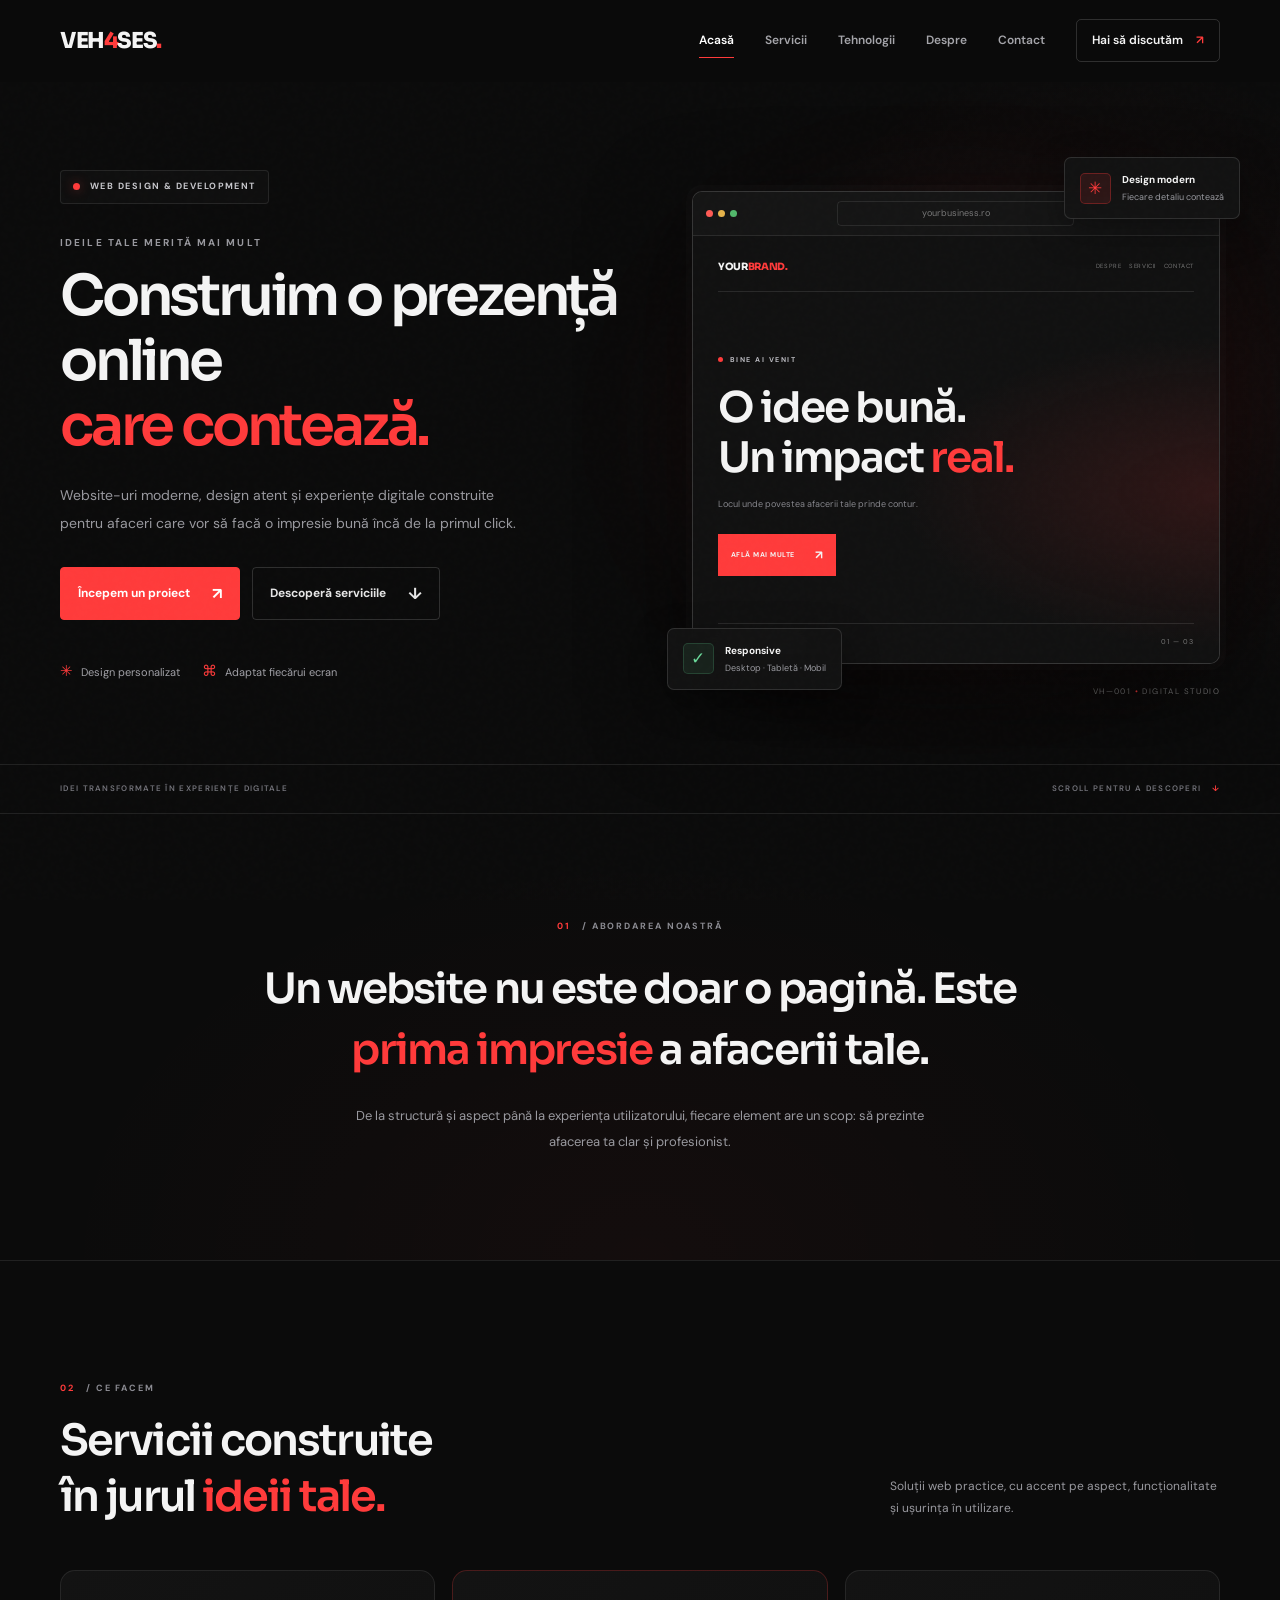
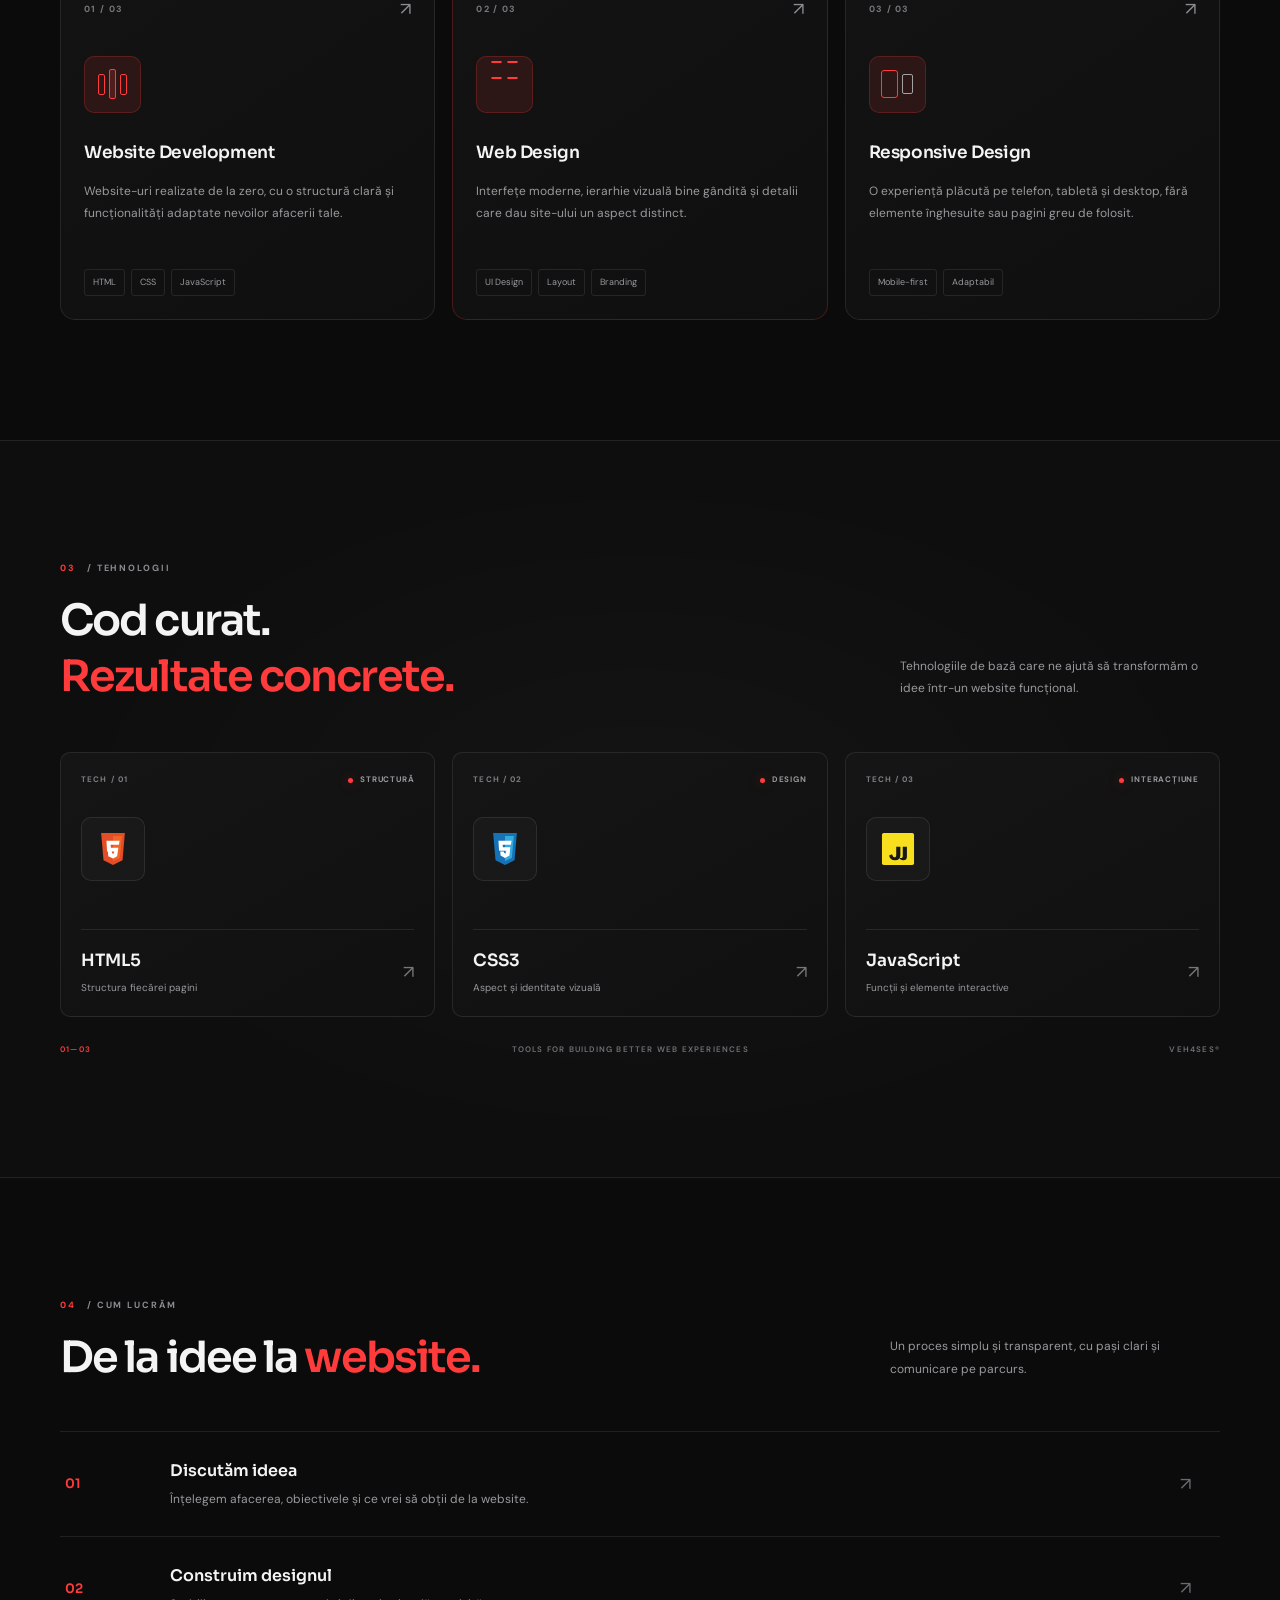
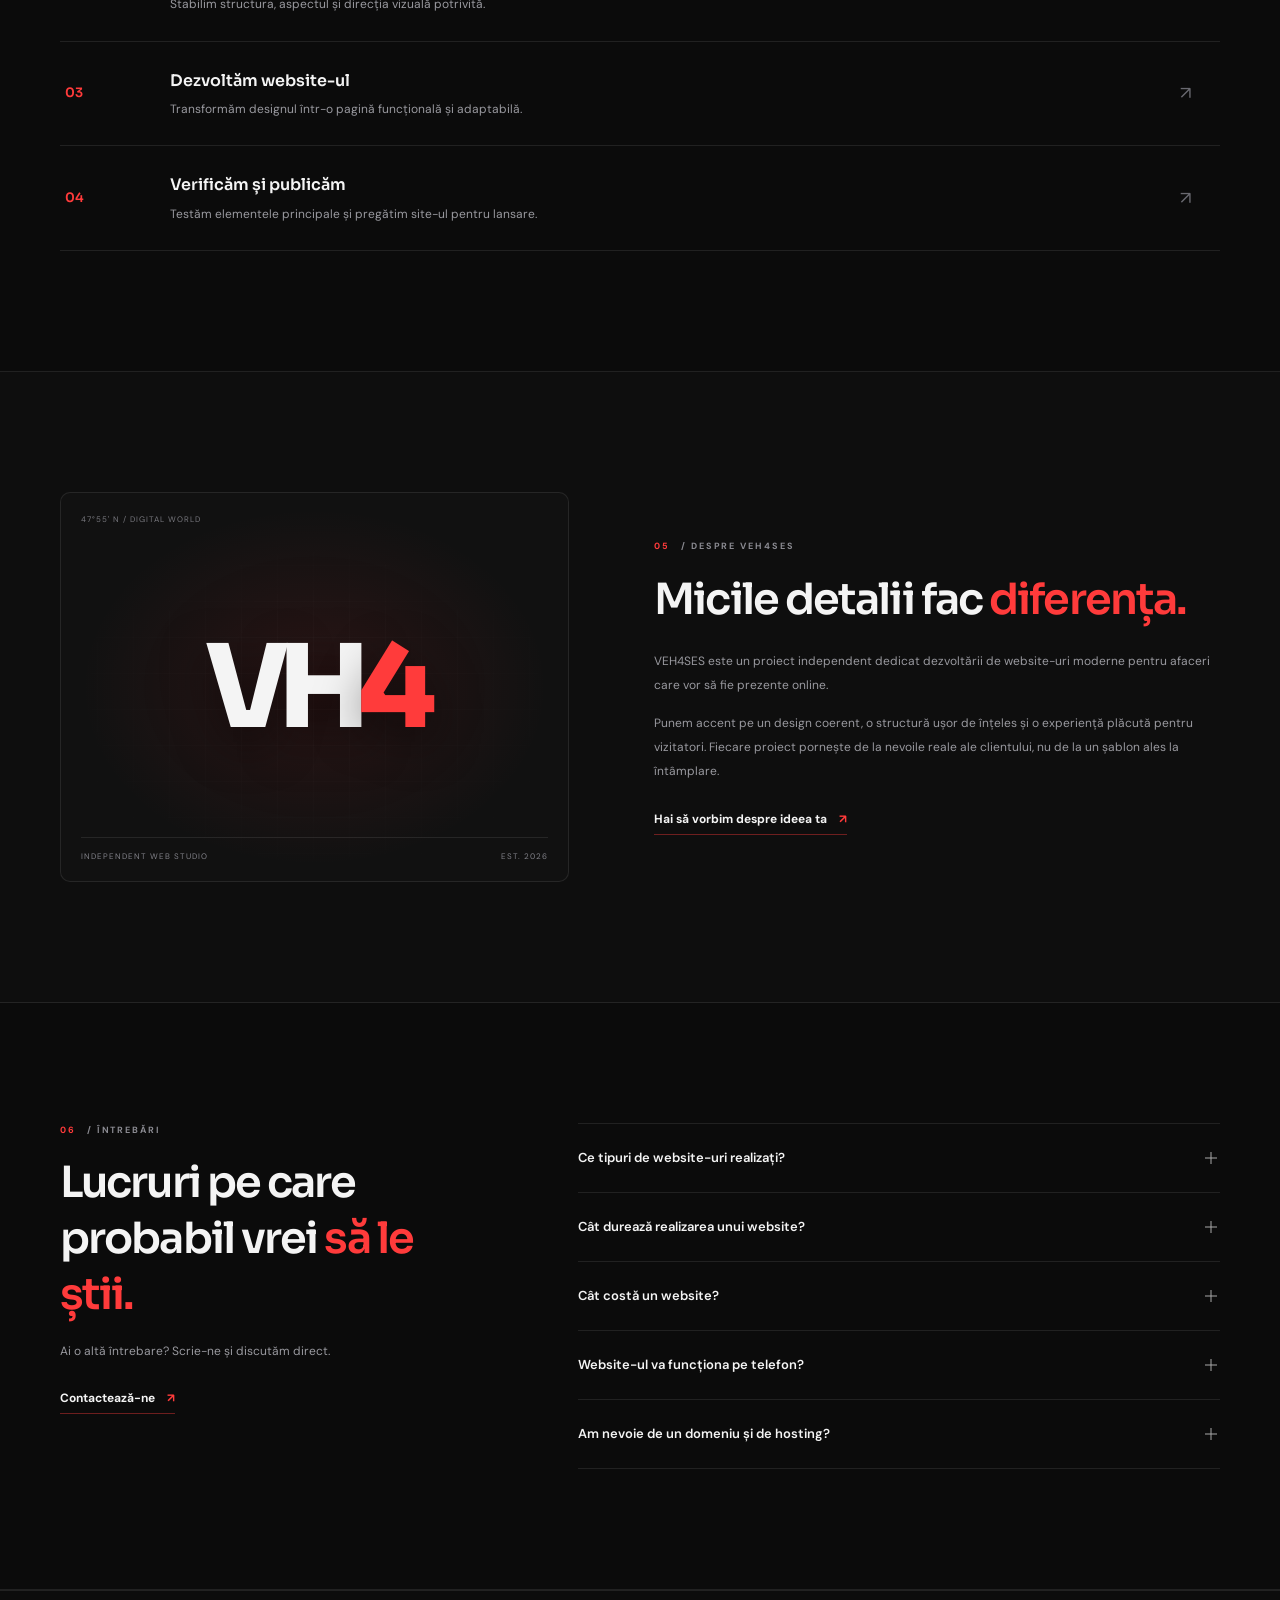
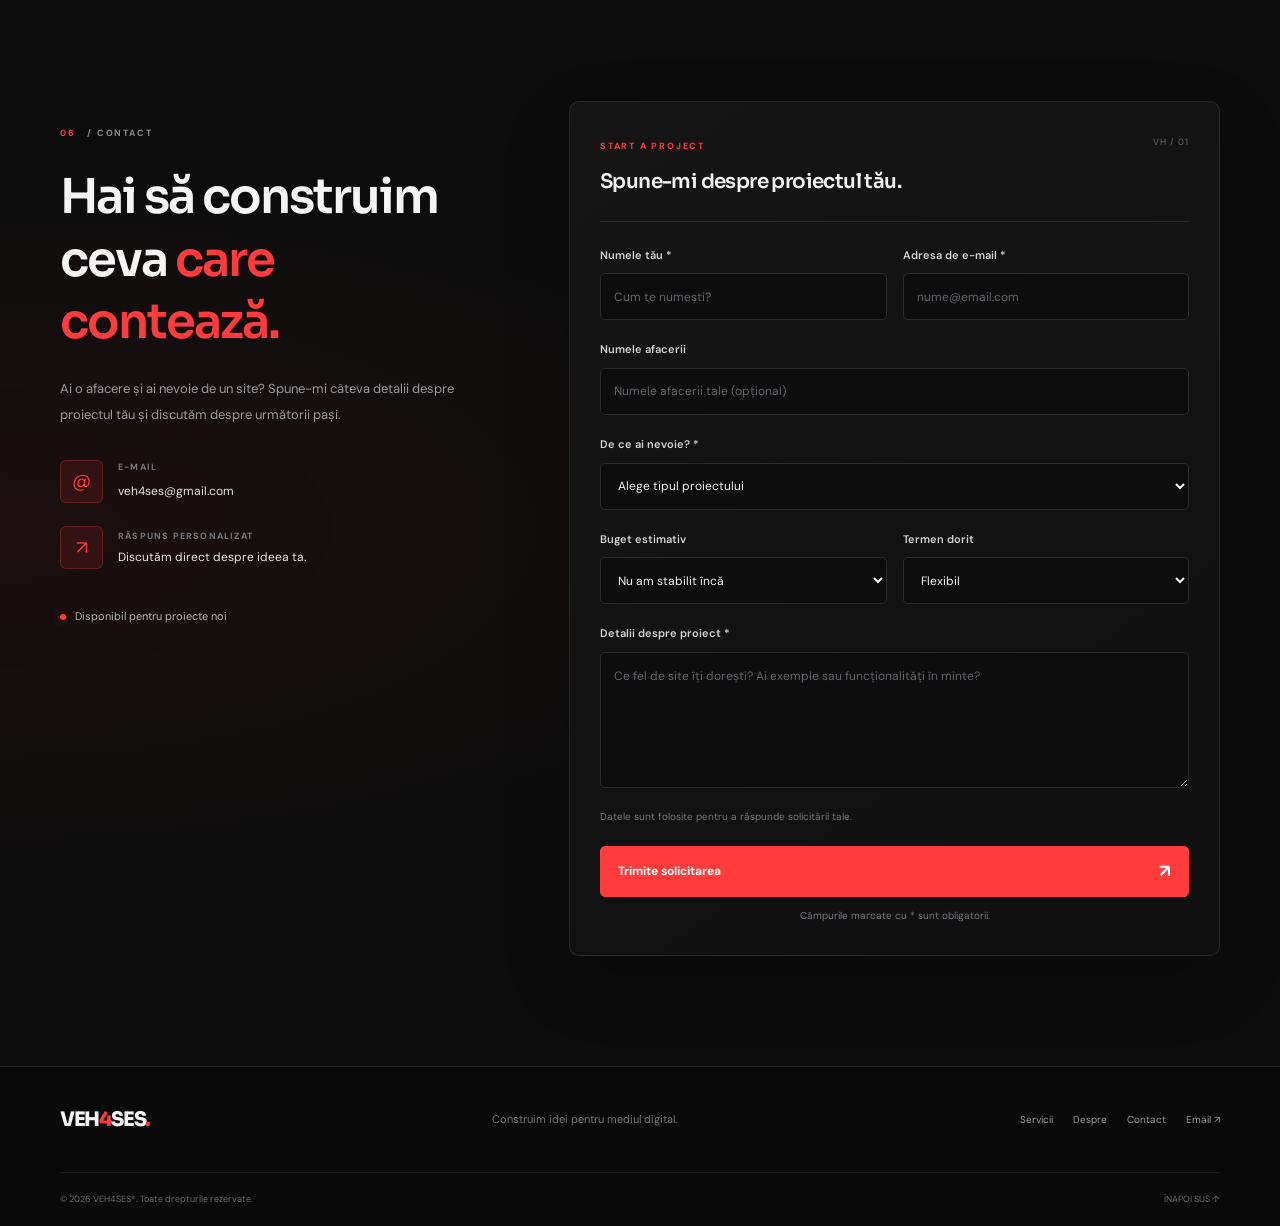
<file: index.html>
<!DOCTYPE html>
<html lang="ro">
<head>
  <meta charset="UTF-8">
  <meta name="viewport" content="width=device-width, initial-scale=1.0">
  <meta name="theme-color" content="#0b0b0b">
  <meta name="description" content="VEH4SES® creează website-uri moderne, rapide și responsive pentru afaceri care vor să se remarce online.">
  <meta name="author" content="VEH4SES">
  <title>VEH4SES® — Web Design & Development</title>

  <link rel="preconnect" href="https://fonts.googleapis.com">
  <link rel="preconnect" href="https://fonts.gstatic.com" crossorigin>
  <link href="https://fonts.googleapis.com/css2?family=DM+Sans:wght@400;500;600;700&family=Sora:wght@400;500;600;700;800&display=swap" rel="stylesheet">
  <link rel="stylesheet" href="style.css">
  <script src="script.js" defer></script>
</head>

<body>
  <div class="page-noise" aria-hidden="true"></div>

  <header class="navbar">
    <div class="container nav-container">
      <a class="brand" href="#home" aria-label="VEH4SES — Acasă">
        VEH<span>4</span>SES<span class="brand-dot">.</span>
      </a>

      <button class="menu-toggle" type="button" aria-label="Deschide meniul" aria-controls="nav-menu" aria-expanded="false">
        <span></span>
        <span></span>
      </button>

      <nav class="nav-menu" id="nav-menu" aria-label="Navigare principală">
        <a href="#home">Acasă</a>
        <a href="#services">Servicii</a>
        <a href="#technologies">Tehnologii</a>
        <a href="#about">Despre</a>
        <a href="#contact">Contact</a>
        <a class="nav-cta" href="#contact">Hai să discutăm <span>↗</span></a>
      </nav>
    </div>
  </header>

  <main>
    <section class="hero" id="home">
      <div class="container hero-grid">
        <div class="hero-content">
          <div class="hero-badge">
            <span class="status-dot"></span>
            WEB DESIGN & DEVELOPMENT
          </div>

          <p class="eyebrow">IDEILE TALE MERITĂ MAI MULT</p>

          <h1>Construim o prezență online <span class="text-accent">care contează.</span></h1>

          <p class="hero-description">
            Website-uri moderne, design atent și experiențe digitale construite
            pentru afaceri care vor să facă o impresie bună încă de la primul click.
          </p>

          <div class="hero-actions">
            <a class="btn btn-primary" href="#contact">
              Începem un proiect <span>↗</span>
            </a>
            <a class="btn btn-secondary" href="#services">
              Descoperă serviciile <span>↓</span>
            </a>
          </div>

          <div class="hero-meta">
            <div class="meta-item">
              <span class="meta-symbol">✳</span>
              <span>Design personalizat</span>
            </div>
            <div class="meta-item">
              <span class="meta-symbol">⌘</span>
              <span>Adaptat fiecărui ecran</span>
            </div>
          </div>
        </div>

        <div class="hero-visual" aria-label="Previzualizare conceptuală a unui website">
          <div class="visual-glow"></div>

          <div class="hero-window">
            <div class="window-header">
              <div class="window-dots" aria-hidden="true">
                <span></span><span></span><span></span>
              </div>
              <div class="window-address">yourbusiness.ro</div>
              <div class="window-menu">•••</div>
            </div>

            <div class="mock-site">
              <div class="mock-nav">
                <span class="mock-logo">YOUR<span>BRAND.</span></span>
                <span class="mock-nav-links">DESPRE &nbsp; SERVICII &nbsp; CONTACT</span>
              </div>

              <div class="mock-content">
                <span class="mock-label"><i></i> BINE AI VENIT</span>
                <h2>O idee bună.<br>Un impact <span>real.</span></h2>
                <p>Locul unde povestea afacerii tale prinde contur.</p>
                <div class="mock-button">AFLĂ MAI MULTE <span>↗</span></div>
              </div>

              <div class="mock-bottom">
                <span>DESIGN CU INTENȚIE</span>
                <span>01 — 03</span>
              </div>
            </div>
          </div>

          <div class="floating-card floating-card-top">
            <span class="floating-icon">✳</span>
            <div>
              <strong>Design modern</strong>
              <small>Fiecare detaliu contează</small>
            </div>
          </div>

          <div class="floating-card floating-card-bottom">
            <span class="floating-check">✓</span>
            <div>
              <strong>Responsive</strong>
              <small>Desktop · Tabletă · Mobil</small>
            </div>
          </div>

          <div class="visual-index">VH—001 <span>•</span> DIGITAL STUDIO</div>
        </div>
      </div>

      <div class="hero-bottom-line">
        <div class="container hero-bottom-inner">
          <span>IDEI TRANSFORMATE ÎN EXPERIENȚE DIGITALE</span>
          <a href="#intro">SCROLL PENTRU A DESCOPERI <span>↓</span></a>
        </div>
      </div>
    </section>

    <section class="intro section" id="intro">
      <div class="container intro-content">
        <p class="section-kicker"><span>01</span> / ABORDAREA NOASTRĂ</p>
        <h2>Un website nu este doar o pagină. Este <span>prima impresie</span> a afacerii tale.</h2>
        <p class="intro-description">
          De la structură și aspect până la experiența utilizatorului,
          fiecare element are un scop: să prezinte afacerea ta clar și profesionist.
        </p>
      </div>
    </section>

    <section class="services section" id="services">
      <div class="container">
        <div class="section-heading">
          <div>
            <p class="section-kicker"><span>02</span> / CE FACEM</p>
            <h2>Servicii construite<br>în jurul <span>ideii tale.</span></h2>
          </div>
          <p class="heading-description">
            Soluții web practice, cu accent pe aspect, funcționalitate și ușurința în utilizare.
          </p>
        </div>

        <div class="services-grid">
          <article class="service-card">
            <div class="service-card-top">
              <span class="service-number">01 / 03</span>
              <span class="service-icon" aria-hidden="true">↗</span>
            </div>
            <div class="service-symbol symbol-layout" aria-hidden="true">
              <span></span><span></span><span></span>
            </div>
            <h3>Website Development</h3>
            <p>
              Website-uri realizate de la zero, cu o structură clară și
              funcționalități adaptate nevoilor afacerii tale.
            </p>
            <div class="service-tags">
              <span>HTML</span><span>CSS</span><span>JavaScript</span>
            </div>
          </article>

          <article class="service-card service-card-featured">
            <div class="service-card-top">
              <span class="service-number">02 / 03</span>
              <span class="service-icon" aria-hidden="true">↗</span>
            </div>
            <div class="service-symbol symbol-design" aria-hidden="true">
              <span></span><span></span><span></span><span></span>
            </div>
            <h3>Web Design</h3>
            <p>
              Interfețe moderne, ierarhie vizuală bine gândită și detalii
              care dau site-ului un aspect distinct.
            </p>
            <div class="service-tags">
              <span>UI Design</span><span>Layout</span><span>Branding</span>
            </div>
          </article>

          <article class="service-card">
            <div class="service-card-top">
              <span class="service-number">03 / 03</span>
              <span class="service-icon" aria-hidden="true">↗</span>
            </div>
            <div class="service-symbol symbol-responsive" aria-hidden="true">
              <span></span><span></span>
            </div>
            <h3>Responsive Design</h3>
            <p>
              O experiență plăcută pe telefon, tabletă și desktop,
              fără elemente înghesuite sau pagini greu de folosit.
            </p>
            <div class="service-tags">
              <span>Mobile-first</span><span>Adaptabil</span>
            </div>
          </article>
        </div>
      </div>
    </section>

    <section class="technologies section" id="technologies">
      <div class="container tech-container">
        <div class="tech-heading">
          <div>
            <p class="section-kicker"><span>03</span> / TEHNOLOGII</p>
            <h2>Cod curat.<br><span>Rezultate concrete.</span></h2>
          </div>
          <p>
            Tehnologiile de bază care ne ajută să transformăm o idee
            într-un website funcțional.
          </p>
        </div>

        <div class="tech-grid">
          <article class="tech-card" data-tech="html">
            <div class="tech-card-top">
              <span class="tech-index">TECH / 01</span>
              <span class="tech-status"><i></i> STRUCTURĂ</span>
            </div>
            <div class="tech-icon html-icon" aria-hidden="true">
              <svg viewBox="0 0 64 64" fill="none">
                <path d="M12 5H52L48 51L32 59L16 51L12 5Z" fill="#E44D26"/>
                <path d="M32 10H47L43.5 47L32 52V10Z" fill="#F16529"/>
                <path d="M21 18H43L42 25H28L28.5 30H41L39 44L32 48L24 44L23.5 36H30L30.5 39L33.5 40L34 36H22L21 18Z" fill="#fff"/>
              </svg>
            </div>
            <div class="tech-card-bottom">
              <div><h3>HTML5</h3><p>Structura fiecărei pagini</p></div>
              <span class="tech-arrow">↗</span>
            </div>
          </article>

          <article class="tech-card" data-tech="css">
            <div class="tech-card-top">
              <span class="tech-index">TECH / 02</span>
              <span class="tech-status"><i></i> DESIGN</span>
            </div>
            <div class="tech-icon css-icon" aria-hidden="true">
              <svg viewBox="0 0 64 64" fill="none">
                <path d="M12 5H52L48 51L32 59L16 51L12 5Z" fill="#1572B6"/>
                <path d="M32 10H47L43.5 47L32 52V10Z" fill="#33A9DC"/>
                <path d="M21 18H43L42 25H28L28.5 29H41L39.5 43L32 47L24.5 43L24 36H30L30.5 38.5L33.5 40L34 35H22L21 18Z" fill="#fff"/>
              </svg>
            </div>
            <div class="tech-card-bottom">
              <div><h3>CSS3</h3><p>Aspect și identitate vizuală</p></div>
              <span class="tech-arrow">↗</span>
            </div>
          </article>

          <article class="tech-card" data-tech="javascript">
            <div class="tech-card-top">
              <span class="tech-index">TECH / 03</span>
              <span class="tech-status"><i></i> INTERACȚIUNE</span>
            </div>
            <div class="tech-icon js-icon" aria-hidden="true">
              <svg viewBox="0 0 64 64" fill="none">
                <rect x="5" y="5" width="54" height="54" rx="3" fill="#F7DF1E"/>
                <path d="M34 46C35 49 37 51 41 51C45 51 47 49 47 45V28H40V44C40 46 39 47 37 47C35 47 34 46 33 44L34 46Z" fill="#171717"/>
                <path d="M17 43C18 48 21 51 27 51C33 51 36 48 36 42V28H29V42C29 45 28 46 26 46C24 46 23 44 22 41L17 43Z" fill="#171717"/>
              </svg>
            </div>
            <div class="tech-card-bottom">
              <div><h3>JavaScript</h3><p>Funcții și elemente interactive</p></div>
              <span class="tech-arrow">↗</span>
            </div>
          </article>
        </div>

        <div class="tech-footer">
          <span>01—03</span>
          <span>TOOLS FOR BUILDING BETTER WEB EXPERIENCES</span>
          <span>VEH4SES®</span>
        </div>
      </div>
    </section>

    <section class="process section" id="process">
      <div class="container">
        <div class="section-heading">
          <div>
            <p class="section-kicker"><span>04</span> / CUM LUCRĂM</p>
            <h2>De la idee la <span>website.</span></h2>
          </div>
          <p class="heading-description">
            Un proces simplu și transparent, cu pași clari și comunicare pe parcurs.
          </p>
        </div>

        <div class="process-list">
          <article class="process-step">
            <span class="process-number">01</span>
            <div class="process-main">
              <h3>Discutăm ideea</h3>
              <p>Înțelegem afacerea, obiectivele și ce vrei să obții de la website.</p>
            </div>
            <span class="process-arrow">↗</span>
          </article>

          <article class="process-step">
            <span class="process-number">02</span>
            <div class="process-main">
              <h3>Construim designul</h3>
              <p>Stabilim structura, aspectul și direcția vizuală potrivită.</p>
            </div>
            <span class="process-arrow">↗</span>
          </article>

          <article class="process-step">
            <span class="process-number">03</span>
            <div class="process-main">
              <h3>Dezvoltăm website-ul</h3>
              <p>Transformăm designul într-o pagină funcțională și adaptabilă.</p>
            </div>
            <span class="process-arrow">↗</span>
          </article>

          <article class="process-step">
            <span class="process-number">04</span>
            <div class="process-main">
              <h3>Verificăm și publicăm</h3>
              <p>Testăm elementele principale și pregătim site-ul pentru lansare.</p>
            </div>
            <span class="process-arrow">↗</span>
          </article>
        </div>
      </div>
    </section>

    <section class="about section" id="about">
      <div class="container about-grid">
        <div class="about-visual">
          <div class="about-grid-lines" aria-hidden="true"></div>
          <div class="about-mark">VH<span>4</span></div>
          <div class="about-mark-caption">
            <span>INDEPENDENT WEB STUDIO</span>
            <span>EST. 2026</span>
          </div>
          <div class="about-coordinate">47°55' N / DIGITAL WORLD</div>
        </div>

        <div class="about-content">
          <p class="section-kicker"><span>05</span> / DESPRE VEH4SES</p>
          <h2>Micile detalii fac <span>diferența.</span></h2>
          <p>
            VEH4SES este un proiect independent dedicat dezvoltării de website-uri
            moderne pentru afaceri care vor să fie prezente online.
          </p>
          <p>
            Punem accent pe un design coerent, o structură ușor de înțeles și
            o experiență plăcută pentru vizitatori. Fiecare proiect pornește de
            la nevoile reale ale clientului, nu de la un șablon ales la întâmplare.
          </p>
          <a class="text-link" href="#contact">Hai să vorbim despre ideea ta <span>↗</span></a>
        </div>
      </div>
    </section>

    <section class="faq section" id="faq">
      <div class="container faq-grid">
        <div class="faq-heading">
          <p class="section-kicker"><span>06</span> / ÎNTREBĂRI</p>
          <h2>Lucruri pe care<br>probabil vrei <span>să le știi.</span></h2>
          <p>Ai o altă întrebare? Scrie-ne și discutăm direct.</p>
          <a class="text-link" href="#contact">Contactează-ne <span>↗</span></a>
        </div>

        <div class="faq-list">
          <details class="faq-item">
            <summary>Ce tipuri de website-uri realizați?<span class="faq-plus"></span></summary>
            <p>Putem discuta despre website-uri de prezentare, pagini pentru servicii, landing page-uri și portofolii. Soluția depinde de obiectivele proiectului.</p>
          </details>

          <details class="faq-item">
            <summary>Cât durează realizarea unui website?<span class="faq-plus"></span></summary>
            <p>Durata depinde de dimensiunea proiectului, funcționalități și materialele disponibile. Stabilim un termen estimativ după ce discutăm cerințele.</p>
          </details>

          <details class="faq-item">
            <summary>Cât costă un website?<span class="faq-plus"></span></summary>
            <p>Prețul se stabilește în funcție de complexitate și de ceea ce este necesar. Contactează-ne cu ideea ta pentru a discuta o ofertă potrivită.</p>
          </details>

          <details class="faq-item">
            <summary>Website-ul va funcționa pe telefon?<span class="faq-plus"></span></summary>
            <p>Da. Designul este gândit să se adapteze la diferite dimensiuni de ecran, inclusiv telefoane, tablete și desktopuri.</p>
          </details>

          <details class="faq-item">
            <summary>Am nevoie de un domeniu și de hosting?<span class="faq-plus"></span></summary>
            <p>Pentru un website public, de regulă ai nevoie de o adresă web și de o soluție de găzduire. Îți putem explica variantele potrivite pentru proiectul tău.</p>
          </details>
        </div>
      </div>
    </section>

    
<section class="contact" id="contact">
  <div class="container">
    <div class="contact-layout">

      <div class="contact-info">
        <p class="section-kicker">
          <span>06</span> / CONTACT
        </p>

        <h2>Hai să construim<br />
          ceva <span>care contează.</span>
        </h2>

        <p class="contact-description">
          Ai o afacere și ai nevoie de un site? Spune-mi câteva
          detalii despre proiectul tău și discutăm despre următorii pași.
        </p>

        <div class="contact-detail">
          <span class="contact-detail-icon">@</span>
          <div>
            <small>E-MAIL</small>
            <a href="mailto:veh4ses@gmail.com">veh4ses@gmail.com</a>
          </div>
        </div>

        <div class="contact-detail">
          <span class="contact-detail-icon">↗</span>
          <div>
            <small>RĂSPUNS PERSONALIZAT</small>
            <p>Discutăm direct despre ideea ta.</p>
          </div>
        </div>

        <div class="contact-note">
          <span class="status-dot"></span>
          Disponibil pentru proiecte noi
        </div>
      </div>

      <div class="contact-form-wrap">
        <div class="form-heading">
          <div>
            <span class="form-label">START A PROJECT</span>
            <h3>Spune-mi despre proiectul tău.</h3>
          </div>
          <span class="form-index">VH / 01</span>
        </div>

        <form
          class="contact-form"
          action="https://formsubmit.co/veh4ses@gmail.com"
          method="POST"
        >
          <input
            type="hidden"
            name="_subject"
            value="Proiect nou — VEH4SES"
          />

          <input
            type="hidden"
            name="_template"
            value="table"
          />

          <input
            type="hidden"
            name="_captcha"
            value="true"
          />

          <div class="form-row">
            <div class="form-group">
              <label for="contact-name">Numele tău *</label>
              <input
                type="text"
                id="contact-name"
                name="Nume"
                placeholder="Cum te numești?"
                autocomplete="name"
                required
                maxlength="100"
              />
            </div>

            <div class="form-group">
              <label for="contact-email">Adresa de e-mail *</label>
              <input
                type="email"
                id="contact-email"
                name="Email"
                placeholder="nume@email.com"
                autocomplete="email"
                required
                maxlength="150"
              />
            </div>
          </div>

          <div class="form-group">
            <label for="contact-business">Numele afacerii</label>
            <input
              type="text"
              id="contact-business"
              name="Afacere"
              placeholder="Numele afacerii tale (opțional)"
              maxlength="120"
            />
          </div>

          <div class="form-group">
            <label for="contact-service">De ce ai nevoie? *</label>
            <select id="contact-service" name="Serviciu" required>
              <option value="" disabled selected>
                Alege tipul proiectului
              </option>
              <option value="Site de prezentare">Site de prezentare</option>
              <option value="Site pentru afacere">Site pentru afacere</option>
              <option value="Magazin online">Magazin online</option>
              <option value="Redesign site existent">Redesign site existent</option>
              <option value="Alt proiect">Alt proiect</option>
            </select>
          </div>

          <div class="form-row">
            <div class="form-group">
              <label for="contact-budget">Buget estimativ</label>
              <select id="contact-budget" name="Buget">
                <option value="Nespecificat">Nu am stabilit încă</option>
                <option value="Sub 500 RON">Sub 500 RON</option>
                <option value="500–1000 RON">500–1.000 RON</option>
                <option value="1000–2000 RON">1.000–2.000 RON</option>
                <option value="Peste 2000 RON">Peste 2.000 RON</option>
              </select>
            </div>

            <div class="form-group">
              <label for="contact-deadline">Termen dorit</label>
              <select id="contact-deadline" name="Termen">
                <option value="Flexibil">Flexibil</option>
                <option value="Cat mai curand">Cât mai curând</option>
                <option value="In 1–2 saptamani">În 1–2 săptămâni</option>
                <option value="Luna urmatoare">Luna următoare</option>
              </select>
            </div>
          </div>

          <div class="form-group">
            <label for="contact-message">Detalii despre proiect *</label>
            <textarea
              id="contact-message"
              name="Mesaj"
              rows="5"
              placeholder="Ce fel de site îți dorești? Ai exemple sau funcționalități în minte?"
              required
              minlength="10"
              maxlength="3000"
            ></textarea>
          </div>

          <p class="form-privacy">
            Datele sunt folosite pentru a răspunde solicitării tale.
          </p>

          <button type="submit" class="form-submit">
            <span>Trimite solicitarea</span>
            <span class="form-submit-arrow">↗</span>
          </button>

          <p class="form-disclaimer">
            Câmpurile marcate cu * sunt obligatorii.
          </p>
        </form>
      </div>

    </div>
  </div>
</section>

  </main>

  <footer class="footer">
    <div class="container">
      <div class="footer-main">
        <a class="brand footer-brand" href="#home">VEH<span>4</span>SES<span class="brand-dot">.</span></a>
        <p>Construim idei pentru mediul digital.</p>
        <div class="footer-links">
          <a href="#services">Servicii</a>
          <a href="#about">Despre</a>
          <a href="#contact">Contact</a>
          <a href="mailto:veh4ses@gmail.com">Email ↗</a>
        </div>
      </div>
      <div class="footer-bottom">
        <span>© <span data-year>2026</span> VEH4SES®. Toate drepturile rezervate.</span>
        <a href="#home">ÎNAPOI SUS ↑</a>
      </div>
    </div>
  </footer>

  <a class="back-to-top" href="#home" aria-label="Înapoi sus">↑</a>
</body>
</html>
</file>
<file: style.css>
/* =========================================
   VEH4SES® — Main stylesheet
   Colors: #0b0b0b / #ff3b3b
   Fonts: Sora / DM Sans
========================================= */

:root {
  --bg: #0b0b0b;
  --bg-soft: #101010;
  --surface: #141414;
  --surface-hover: #191919;
  --border: rgba(255, 255, 255, 0.09);
  --border-strong: rgba(255, 255, 255, 0.15);
  --text: #f4f4f4;
  --muted: #99999f;
  --subtle: #68686f;
  --accent: #ff3b3b;
  --accent-soft: rgba(255, 59, 59, 0.11);
  --font-heading: "Sora", sans-serif;
  --font-body: "DM Sans", sans-serif;
  --container: 1160px;
  --nav-height: 82px;
  --radius: 15px;
  --transition: 220ms ease;
}

* {
  box-sizing: border-box;
  margin: 0;
  padding: 0;
}

html {
  scroll-behavior: smooth;
  scroll-padding-top: 100px;
  background: var(--bg);
}

body {
  min-width: 320px;
  overflow-x: hidden;
  background: var(--bg);
  color: var(--text);
  font-family: var(--font-body);
  font-size: 15px;
  line-height: 1.7;
  -webkit-font-smoothing: antialiased;
  text-rendering: optimizeLegibility;
}

body.menu-open {
  overflow: hidden;
}

::selection {
  color: #fff;
  background: rgba(255, 59, 59, 0.55);
}

a {
  color: inherit;
  text-decoration: none;
}

button,
input,
textarea {
  font: inherit;
}

button,
a {
  -webkit-tap-highlight-color: transparent;
}

button {
  color: inherit;
}

button:focus-visible,
a:focus-visible,
summary:focus-visible {
  outline: 2px solid var(--accent);
  outline-offset: 5px;
}

img,
svg {
  display: block;
  max-width: 100%;
}

.container {
  width: min(var(--container), calc(100% - 64px));
  margin-inline: auto;
}

.section {
  position: relative;
  padding: 120px 0;
}

.text-accent,
.section-heading h2 span,
.tech-heading h2 span,
.intro-content h2 span,
.about-content h2 span,
.faq-heading h2 span,
.contact-inner h2 span {
  color: var(--accent);
}

.page-noise {
  position: fixed;
  z-index: 10;
  inset: 0;
  pointer-events: none;
  opacity: 0.025;
  background-image: url("data:image/svg+xml,%3Csvg viewBox='0 0 180 180' xmlns='http://www.w3.org/2000/svg'%3E%3Cfilter id='n'%3E%3CfeTurbulence type='fractalNoise' baseFrequency='.9' numOctaves='3' stitchTiles='stitch'/%3E%3C/filter%3E%3Crect width='100%25' height='100%25' filter='url(%23n)' opacity='.6'/%3E%3C/svg%3E");
}

/* NAVIGATION */

.navbar {
  position: fixed;
  z-index: 100;
  inset: 0 0 auto;
  height: var(--nav-height);
  border-bottom: 1px solid transparent;
  background: rgba(11, 11, 11, 0.84);
  backdrop-filter: blur(16px);
  -webkit-backdrop-filter: blur(16px);
  transition:
    height var(--transition),
    border-color var(--transition),
    background var(--transition);
}

.navbar.scrolled {
  height: 72px;
  border-color: var(--border);
  background: rgba(11, 11, 11, 0.96);
}

.nav-container {
  display: flex;
  height: 100%;
  align-items: center;
  justify-content: space-between;
}

.brand {
  display: inline-flex;
  align-items: center;
  flex-shrink: 0;
  font-family: var(--font-heading);
  font-size: 22px;
  font-weight: 800;
  letter-spacing: -1.4px;
}

.brand > span:first-child {
  color: var(--accent);
}

.brand .brand-dot {
  color: var(--accent);
}

.nav-menu {
  display: flex;
  align-items: center;
  gap: 31px;
}

.nav-menu > a:not(.nav-cta) {
  position: relative;
  color: #a5a5aa;
  font-size: 12px;
  font-weight: 600;
  transition: color var(--transition);
}

.nav-menu > a:not(.nav-cta)::after {
  position: absolute;
  right: 0;
  bottom: -7px;
  left: 0;
  height: 1px;
  background: var(--accent);
  content: "";
  transform: scaleX(0);
  transform-origin: left;
  transition: transform var(--transition);
}

.nav-menu > a:not(.nav-cta):hover,
.nav-menu > a:not(.nav-cta).active {
  color: #fff;
}

.nav-menu > a:not(.nav-cta):hover::after,
.nav-menu > a:not(.nav-cta).active::after {
  transform: scaleX(1);
}

.nav-cta {
  display: inline-flex;
  align-items: center;
  gap: 13px;
  padding: 10px 15px;
  border: 1px solid var(--border-strong);
  border-radius: 5px;
  font-size: 12px;
  font-weight: 600;
  transition:
    background var(--transition),
    border-color var(--transition);
}

.nav-cta span {
  color: var(--accent);
}

.nav-cta:hover {
  border-color: var(--accent);
  background: var(--accent-soft);
}

.menu-toggle {
  display: none;
  width: 43px;
  height: 43px;
  align-items: center;
  justify-content: center;
  flex-direction: column;
  gap: 6px;
  border: 1px solid var(--border);
  border-radius: 5px;
  background: transparent;
  cursor: pointer;
}

.menu-toggle span {
  display: block;
  width: 18px;
  height: 2px;
  background: #fff;
  transition: transform var(--transition);
}

.menu-toggle.active span:first-child {
  transform: translateY(4px) rotate(45deg);
}

.menu-toggle.active span:last-child {
  transform: translateY(-4px) rotate(-45deg);
}

/* HERO */

.hero {
  position: relative;
  display: flex;
  min-height: 790px;
  align-items: center;
  padding: calc(var(--nav-height) + 75px) 0 115px;
  overflow: hidden;
  border-bottom: 1px solid var(--border);
}

.hero::before {
  position: absolute;
  top: 8%;
  right: -15%;
  width: 750px;
  height: 650px;
  border-radius: 50%;
  background: radial-gradient(
    circle,
    rgba(255, 59, 59, 0.075),
    rgba(255, 59, 59, 0.02) 42%,
    transparent 70%
  );
  content: "";
  pointer-events: none;
}

.hero-grid {
  position: relative;
  z-index: 1;
  display: grid;
  grid-template-columns: 1fr 0.94fr;
  align-items: center;
  gap: 70px;
}

.hero-content {
  max-width: 570px;
}

.hero-badge {
  display: inline-flex;
  align-items: center;
  gap: 10px;
  margin-bottom: 30px;
  padding: 8px 12px;
  border: 1px solid var(--border);
  border-radius: 4px;
  background: rgba(255, 255, 255, 0.02);
  color: #c7c7cc;
  font-size: 9px;
  font-weight: 700;
  letter-spacing: 1.45px;
}

.status-dot,
.tech-status i {
  width: 7px;
  height: 7px;
  flex-shrink: 0;
  border-radius: 50%;
  background: var(--accent);
  box-shadow: 0 0 12px rgba(255, 59, 59, 0.4);
}

.eyebrow {
  margin-bottom: 12px;
  color: var(--muted);
  font-size: 10px;
  font-weight: 700;
  letter-spacing: 2.1px;
}

.hero h1 {
  max-width: 610px;
  font-family: var(--font-heading);
  font-size: clamp(38px, 4.4vw, 61px);
  font-weight: 600;
  letter-spacing: -3.2px;
  line-height: 1.16;
}

.hero h1 .text-accent {
  display: block;
}

.hero-description {
  max-width: 475px;
  margin-top: 24px;
  color: var(--muted);
  font-size: 14px;
  line-height: 1.95;
}

.hero-actions {
  display: flex;
  flex-wrap: wrap;
  gap: 12px;
  margin-top: 30px;
}

.btn {
  display: inline-flex;
  min-height: 48px;
  align-items: center;
  justify-content: center;
  gap: 22px;
  padding: 12px 17px;
  border: 1px solid transparent;
  border-radius: 4px;
  font-size: 12px;
  font-weight: 700;
  transition:
    background var(--transition),
    border-color var(--transition),
    transform var(--transition);
}

.btn span {
  font-size: 16px;
  transition: transform var(--transition);
}

.btn:hover {
  transform: translateY(-2px);
}

.btn:hover span {
  transform: translate(2px, -2px);
}

.btn-primary {
  border-color: var(--accent);
  background: var(--accent);
  color: #fff;
}

.btn-primary:hover {
  border-color: #ff5959;
  background: #e92e2e;
}

.btn-secondary {
  border-color: var(--border-strong);
  background: transparent;
  color: #e5e5e5;
}

.btn-secondary:hover {
  border-color: rgba(255, 255, 255, 0.3);
  background: rgba(255, 255, 255, 0.035);
}

.hero-meta {
  display: flex;
  flex-wrap: wrap;
  gap: 22px;
  margin-top: 39px;
}

.meta-item {
  display: flex;
  align-items: center;
  gap: 8px;
  color: #a0a0a6;
  font-size: 11px;
}

.meta-symbol {
  color: var(--accent);
  font-size: 15px;
}

/* HERO WEBSITE MOCKUP */

.hero-visual {
  position: relative;
  min-width: 0;
  padding: 34px 0;
  perspective: 1100px;
  --pointer-x: 0px;
  --pointer-y: 0px;
}

.visual-glow {
  position: absolute;
  inset: 15% 5%;
  border-radius: 50%;
  background: rgba(255, 59, 59, 0.11);
  filter: blur(75px);
  pointer-events: none;
}

.hero-window {
  position: relative;
  z-index: 1;
  overflow: hidden;
  border: 1px solid rgba(255, 255, 255, 0.16);
  border-radius: 10px;
  background: #101010;
  box-shadow:
    0 35px 100px rgba(0, 0, 0, 0.6),
    0 0 0 6px rgba(255, 255, 255, 0.015);
  transform: translate(var(--pointer-x), var(--pointer-y));
  transition: transform 180ms ease-out;
}

.window-header {
  display: grid;
  height: 44px;
  grid-template-columns: 1fr 1.8fr 1fr;
  align-items: center;
  padding: 0 13px;
  border-bottom: 1px solid var(--border);
  background: #151515;
}

.window-dots {
  display: flex;
  gap: 5px;
}

.window-dots span {
  width: 7px;
  height: 7px;
  border-radius: 50%;
  background: #444;
}

.window-dots span:first-child {
  background: #ff5b55;
}

.window-dots span:nth-child(2) {
  background: #e5b34b;
}

.window-dots span:nth-child(3) {
  background: #52b86b;
}

.window-address {
  overflow: hidden;
  padding: 4px 10px;
  border: 1px solid var(--border);
  border-radius: 4px;
  color: #777;
  font-size: 9px;
  text-align: center;
  white-space: nowrap;
}

.window-menu {
  color: #777;
  font-size: 12px;
  text-align: right;
}

.mock-site {
  position: relative;
  display: flex;
  min-height: 400px;
  flex-direction: column;
  padding: 22px 25px 15px;
  overflow: hidden;
  background:
    radial-gradient(ellipse at 100% 60%, rgba(255, 59, 59, 0.13), transparent 43%),
    #111;
}

.mock-nav {
  display: flex;
  align-items: center;
  justify-content: space-between;
  gap: 10px;
  padding-bottom: 16px;
  border-bottom: 1px solid rgba(255, 255, 255, 0.1);
}

.mock-logo {
  font-family: var(--font-heading);
  font-size: 10px;
  font-weight: 800;
  letter-spacing: -0.3px;
}

.mock-logo span {
  color: var(--accent);
}

.mock-nav-links {
  color: #777;
  font-size: 6px;
  letter-spacing: 0.6px;
}

.mock-content {
  position: relative;
  z-index: 1;
  padding: 62px 0 47px;
}

.mock-label {
  display: flex;
  align-items: center;
  gap: 7px;
  margin-bottom: 17px;
  color: #bcbcc2;
  font-size: 7px;
  font-weight: 700;
  letter-spacing: 1.5px;
}

.mock-label i {
  width: 5px;
  height: 5px;
  border-radius: 50%;
  background: var(--accent);
}

.mock-content h2 {
  font-family: var(--font-heading);
  font-size: clamp(30px, 3.3vw, 44px);
  font-weight: 600;
  letter-spacing: -2px;
  line-height: 1.18;
}

.mock-content h2 span {
  color: var(--accent);
}

.mock-content > p {
  max-width: 230px;
  margin-top: 13px;
  color: #85858b;
  font-size: 9px;
  line-height: 1.8;
}

.mock-button {
  display: inline-flex;
  align-items: center;
  gap: 20px;
  margin-top: 22px;
  padding: 10px 12px;
  border: 1px solid var(--accent);
  background: var(--accent);
  font-size: 7px;
  font-weight: 700;
  letter-spacing: 0.5px;
}

.mock-button span {
  font-size: 12px;
}

.mock-bottom {
  display: flex;
  justify-content: space-between;
  margin-top: auto;
  padding-top: 12px;
  border-top: 1px solid rgba(255, 255, 255, 0.1);
  color: #777;
  font-size: 7px;
  letter-spacing: 1px;
}

.floating-card {
  position: absolute;
  z-index: 2;
  display: flex;
  align-items: center;
  gap: 11px;
  padding: 13px 15px;
  border: 1px solid rgba(255, 255, 255, 0.12);
  border-radius: 7px;
  background: rgba(20, 20, 20, 0.95);
  box-shadow: 0 12px 35px rgba(0, 0, 0, 0.35);
  backdrop-filter: blur(10px);
}

.floating-card-top {
  top: 0;
  right: -20px;
}

.floating-card-bottom {
  bottom: 8px;
  left: -25px;
}

.floating-icon,
.floating-check {
  display: grid;
  width: 31px;
  height: 31px;
  flex-shrink: 0;
  place-items: center;
  border: 1px solid rgba(255, 59, 59, 0.3);
  border-radius: 5px;
  background: var(--accent-soft);
  color: var(--accent);
  font-size: 17px;
}

.floating-check {
  border-color: rgba(89, 200, 135, 0.2);
  background: rgba(89, 200, 135, 0.09);
  color: #6bda9b;
}

.floating-card strong,
.floating-card small {
  display: block;
}

.floating-card strong {
  font-size: 10px;
  font-weight: 700;
}

.floating-card small {
  margin-top: 2px;
  color: var(--muted);
  font-size: 9px;
}

.visual-index {
  position: absolute;
  right: 0;
  bottom: -1px;
  color: #777;
  font-size: 8px;
  letter-spacing: 1.4px;
}

.visual-index span {
  color: var(--accent);
}

.hero-bottom-line {
  position: absolute;
  right: 0;
  bottom: 0;
  left: 0;
  border-top: 1px solid var(--border);
}

.hero-bottom-inner {
  display: flex;
  min-height: 48px;
  align-items: center;
  justify-content: space-between;
  gap: 20px;
  color: #73737a;
  font-size: 8px;
  font-weight: 600;
  letter-spacing: 1.3px;
}

.hero-bottom-inner a {
  transition: color var(--transition);
}

.hero-bottom-inner a:hover {
  color: #fff;
}

.hero-bottom-inner a span {
  margin-left: 7px;
  color: var(--accent);
}

/* SHARED SECTION ELEMENTS */

.section-kicker {
  display: flex;
  align-items: center;
  gap: 11px;
  color: #8b8b92;
  font-size: 9px;
  font-weight: 700;
  letter-spacing: 1.9px;
}

.section-kicker > span {
  color: var(--accent);
}

.section-heading {
  display: flex;
  align-items: flex-end;
  justify-content: space-between;
  gap: 40px;
  margin-bottom: 45px;
}

.section-heading h2,
.tech-heading h2,
.intro-content h2,
.about-content h2,
.faq-heading h2,
.contact-inner h2 {
  margin-top: 17px;
  font-family: var(--font-heading);
  font-size: clamp(30px, 3.6vw, 43px);
  font-weight: 600;
  letter-spacing: -1.9px;
  line-height: 1.3;
}

.heading-description {
  max-width: 330px;
  padding-bottom: 5px;
  color: var(--muted);
  font-size: 12px;
  line-height: 1.9;
}

/* INTRO */

.intro {
  padding-top: 105px;
  padding-bottom: 105px;
  border-bottom: 1px solid var(--border);
  background:
    radial-gradient(ellipse at 50% 100%, rgba(255, 59, 59, 0.035), transparent 65%),
    var(--bg);
}

.intro-content {
  max-width: 880px;
  margin-inline: auto;
  text-align: center;
}

.intro-content .section-kicker {
  justify-content: center;
}

.intro-content h2 {
  max-width: 810px;
  margin: 25px auto 0;
  font-size: clamp(29px, 3.4vw, 42px);
  line-height: 1.45;
}

.intro-description {
  max-width: 590px;
  margin: 22px auto 0;
  color: var(--muted);
  font-size: 13px;
  line-height: 2;
}

/* SERVICES */

.services {
  background: var(--bg);
}

.services-grid {
  display: grid;
  grid-template-columns: repeat(3, minmax(0, 1fr));
  gap: 17px;
}

.service-card {
  position: relative;
  display: flex;
  min-height: 350px;
  flex-direction: column;
  padding: 23px;
  overflow: hidden;
  border: 1px solid var(--border);
  border-radius: var(--radius);
  background: linear-gradient(145deg, #131313, #0f0f0f);
  transition:
    border-color var(--transition),
    background var(--transition),
    transform var(--transition);
}

.service-card:hover {
  transform: translateY(-5px);
  border-color: rgba(255, 59, 59, 0.4);
  background: linear-gradient(145deg, #171313, #101010);
}

.service-card-featured {
  border-color: rgba(255, 59, 59, 0.24);
}

.service-card-top {
  display: flex;
  align-items: center;
  justify-content: space-between;
}

.service-number {
  color: #77777d;
  font-size: 9px;
  font-weight: 700;
  letter-spacing: 1.3px;
}

.service-icon {
  color: #8c8c92;
  font-size: 18px;
  transition:
    color var(--transition),
    transform var(--transition);
}

.service-card:hover .service-icon {
  color: var(--accent);
  transform: translate(2px, -2px);
}

.service-symbol {
  position: relative;
  display: flex;
  width: 57px;
  height: 57px;
  align-items: center;
  justify-content: center;
  gap: 4px;
  margin: 31px 0 26px;
  border: 1px solid rgba(255, 59, 59, 0.23);
  border-radius: 10px;
  background: var(--accent-soft);
}

.symbol-layout span {
  width: 7px;
  height: 21px;
  border: 1px solid var(--accent);
  border-radius: 2px;
}

.symbol-layout span:nth-child(2) {
  height: 30px;
  background: rgba(255, 59, 59, 0.18);
}

.symbol-design {
  display: grid;
  grid-template-columns: repeat(2, 11px);
  grid-template-rows: repeat(2, 11px);
  gap: 5px;
}

.symbol-design span {
  border: 1px solid var(--accent);
  border-radius: 2px;
}

.symbol-design span:first-child {
  background: rgba(255, 59, 59, 0.35);
}

.symbol-responsive span:first-child {
  width: 17px;
  height: 28px;
  border: 1px solid var(--accent);
  border-radius: 3px;
}

.symbol-responsive span:last-child {
  width: 11px;
  height: 20px;
  border: 1px solid #a3a3a3;
  border-radius: 2px;
}

.service-card h3 {
  font-family: var(--font-heading);
  font-size: 17px;
  font-weight: 600;
  letter-spacing: -0.4px;
}

.service-card > p {
  margin-top: 12px;
  color: var(--muted);
  font-size: 12px;
  line-height: 1.9;
}

.service-tags {
  display: flex;
  flex-wrap: wrap;
  gap: 6px;
  margin-top: auto;
  padding-top: 23px;
}

.service-tags span {
  padding: 5px 8px;
  border: 1px solid var(--border);
  border-radius: 3px;
  color: #99999f;
  font-size: 9px;
}

/* TECHNOLOGIES */

.technologies {
  overflow: hidden;
  border-top: 1px solid var(--border);
  border-bottom: 1px solid var(--border);
  background:
    radial-gradient(ellipse at 50% 50%, rgba(255, 255, 255, 0.025), transparent 65%),
    #0e0e0e;
}

.tech-heading {
  display: flex;
  align-items: flex-end;
  justify-content: space-between;
  gap: 35px;
  margin-bottom: 47px;
}

.tech-heading > p {
  max-width: 320px;
  padding-bottom: 5px;
  color: var(--muted);
  font-size: 12px;
  line-height: 1.9;
}

.tech-grid {
  display: grid;
  grid-template-columns: repeat(3, minmax(0, 1fr));
  gap: 17px;
}

.tech-card {
  position: relative;
  display: flex;
  min-height: 265px;
  flex-direction: column;
  padding: 20px;
  overflow: hidden;
  border: 1px solid var(--border);
  border-radius: 10px;
  background: linear-gradient(150deg, #151515, #101010);
  transition:
    border-color var(--transition),
    transform var(--transition),
    background var(--transition);
}

.tech-card::before {
  position: absolute;
  top: 0;
  right: 0;
  left: 0;
  height: 2px;
  background: var(--accent);
  content: "";
  transform: scaleX(0);
  transform-origin: left;
  transition: transform 300ms ease;
}

.tech-card:hover {
  transform: translateY(-5px);
  border-color: rgba(255, 59, 59, 0.35);
  background: #151313;
}

.tech-card:hover::before {
  transform: scaleX(1);
}

.tech-card-top {
  display: flex;
  align-items: center;
  justify-content: space-between;
  gap: 10px;
}

.tech-index {
  color: #7e7e85;
  font-size: 8px;
  font-weight: 700;
  letter-spacing: 1.1px;
}

.tech-status {
  display: flex;
  align-items: center;
  gap: 7px;
  color: #99999f;
  font-size: 8px;
  font-weight: 700;
  letter-spacing: 0.8px;
}

.tech-status i {
  width: 5px;
  height: 5px;
}

.tech-icon {
  display: grid;
  width: 64px;
  height: 64px;
  place-items: center;
  margin: 30px 0 25px;
  border: 1px solid var(--border);
  border-radius: 10px;
  background: rgba(255, 255, 255, 0.025);
  transition: transform var(--transition);
}

.tech-card:hover .tech-icon {
  transform: scale(1.06);
}

.tech-icon svg {
  width: 38px;
  height: 38px;
}

.tech-card-bottom {
  display: flex;
  align-items: center;
  justify-content: space-between;
  gap: 12px;
  margin-top: auto;
  padding-top: 17px;
  border-top: 1px solid var(--border);
}

.tech-card-bottom h3 {
  font-family: var(--font-heading);
  font-size: 17px;
  font-weight: 600;
}

.tech-card-bottom p {
  margin-top: 3px;
  color: var(--muted);
  font-size: 10px;
}

.tech-arrow {
  color: #777;
  font-size: 18px;
  transition:
    color var(--transition),
    transform var(--transition);
}

.tech-card:hover .tech-arrow {
  color: var(--accent);
  transform: translate(2px, -2px);
}

.tech-footer {
  display: flex;
  justify-content: space-between;
  gap: 20px;
  margin-top: 26px;
  color: #707077;
  font-size: 8px;
  font-weight: 600;
  letter-spacing: 1.2px;
}

.tech-footer span:first-child {
  color: var(--accent);
}

/* PROCESS */

.process {
  border-bottom: 1px solid var(--border);
}

.process-list {
  border-top: 1px solid var(--border);
}

.process-step {
  display: grid;
  grid-template-columns: 85px 1fr 35px;
  align-items: center;
  gap: 20px;
  padding: 25px 5px;
  border-bottom: 1px solid var(--border);
  transition: padding var(--transition);
}

.process-step:hover {
  padding-right: 12px;
  padding-left: 12px;
}

.process-number {
  color: var(--accent);
  font-family: var(--font-heading);
  font-size: 13px;
  font-weight: 600;
}

.process-main h3 {
  font-family: var(--font-heading);
  font-size: 16px;
  font-weight: 600;
}

.process-main p {
  margin-top: 5px;
  color: var(--muted);
  font-size: 12px;
  line-height: 1.8;
}

.process-arrow {
  color: #696970;
  font-size: 18px;
  transition:
    color var(--transition),
    transform var(--transition);
}

.process-step:hover .process-arrow {
  color: var(--accent);
  transform: translate(2px, -2px);
}

/* ABOUT */

.about {
  border-bottom: 1px solid var(--border);
  background: #0e0e0e;
}

.about-grid {
  display: grid;
  grid-template-columns: 0.9fr 1fr;
  align-items: center;
  gap: 85px;
}

.about-visual {
  position: relative;
  display: grid;
  min-height: 390px;
  place-items: center;
  overflow: hidden;
  border: 1px solid var(--border);
  border-radius: 10px;
  background:
    radial-gradient(ellipse at center, rgba(255, 59, 59, 0.11), transparent 65%),
    #111;
}

.about-grid-lines {
  position: absolute;
  inset: 0;
  opacity: 0.24;
  background-image:
    linear-gradient(rgba(255, 255, 255, 0.08) 1px, transparent 1px),
    linear-gradient(90deg, rgba(255, 255, 255, 0.08) 1px, transparent 1px);
  background-size: 36px 36px;
  mask-image: radial-gradient(ellipse at center, #000 10%, transparent 78%);
}

.about-mark {
  position: relative;
  font-family: var(--font-heading);
  font-size: clamp(75px, 9vw, 120px);
  font-weight: 800;
  letter-spacing: -12px;
  line-height: 1;
  text-shadow: 0 15px 45px rgba(0, 0, 0, 0.5);
}

.about-mark span {
  color: var(--accent);
}

.about-mark-caption {
  position: absolute;
  right: 20px;
  bottom: 18px;
  left: 20px;
  display: flex;
  justify-content: space-between;
  gap: 10px;
  padding-top: 12px;
  border-top: 1px solid var(--border);
  color: #828289;
  font-size: 8px;
  letter-spacing: 1px;
}

.about-coordinate {
  position: absolute;
  top: 20px;
  left: 20px;
  color: #77777d;
  font-size: 8px;
  letter-spacing: 1px;
}

.about-content h2 {
  margin-bottom: 21px;
}

.about-content > p:not(.section-kicker) {
  margin-top: 14px;
  color: var(--muted);
  font-size: 12px;
  line-height: 2;
}

.text-link {
  display: inline-flex;
  align-items: center;
  gap: 12px;
  margin-top: 26px;
  padding-bottom: 5px;
  border-bottom: 1px solid rgba(255, 59, 59, 0.4);
  font-size: 12px;
  font-weight: 700;
  transition:
    color var(--transition),
    border-color var(--transition);
}

.text-link span {
  color: var(--accent);
  transition: transform var(--transition);
}

.text-link:hover {
  border-color: var(--accent);
  color: var(--accent);
}

.text-link:hover span {
  transform: translate(2px, -2px);
}

/* FAQ */

.faq {
  border-bottom: 1px solid var(--border);
}

.faq-grid {
  display: grid;
  grid-template-columns: 0.8fr 1.2fr;
  align-items: start;
  gap: 90px;
}

.faq-heading > p:not(.section-kicker) {
  margin-top: 18px;
  color: var(--muted);
  font-size: 12px;
}

.faq-list {
  border-top: 1px solid var(--border);
}

.faq-item {
  border-bottom: 1px solid var(--border);
}

.faq-item summary {
  position: relative;
  display: flex;
  min-height: 68px;
  align-items: center;
  justify-content: space-between;
  gap: 20px;
  padding: 18px 0;
  cursor: pointer;
  list-style: none;
  font-size: 13px;
  font-weight: 600;
}

.faq-item summary::-webkit-details-marker {
  display: none;
}

.faq-plus {
  position: relative;
  width: 18px;
  height: 18px;
  flex-shrink: 0;
}

.faq-plus::before,
.faq-plus::after {
  position: absolute;
  top: 50%;
  left: 50%;
  width: 12px;
  height: 1px;
  background: #aaa;
  content: "";
  transform: translate(-50%, -50%);
  transition:
    transform var(--transition),
    background var(--transition);
}

.faq-plus::after {
  transform: translate(-50%, -50%) rotate(90deg);
}

.faq-item[open] .faq-plus::after {
  transform: translate(-50%, -50%) rotate(0);
}

.faq-item[open] .faq-plus::before,
.faq-item[open] .faq-plus::after {
  background: var(--accent);
}

.faq-item > p {
  max-width: 540px;
  padding: 0 25px 22px 0;
  color: var(--muted);
  font-size: 12px;
  line-height: 1.9;
}

/* CONTACT */

.contact {
  padding-top: 105px;
  padding-bottom: 105px;
  overflow: hidden;
  border-bottom: 1px solid var(--border);
  background:
    radial-gradient(ellipse at 50% 100%, rgba(255, 59, 59, 0.09), transparent 65%),
    #0e0e0e;
}

.contact-inner {
  position: relative;
  display: flex;
  align-items: center;
  flex-direction: column;
  text-align: center;
}

.contact-decoration {
  position: absolute;
  top: -30px;
  right: 4%;
  color: rgba(255, 255, 255, 0.025);
  font-family: var(--font-heading);
  font-size: clamp(80px, 13vw, 160px);
  font-weight: 800;
  letter-spacing: -12px;
  line-height: 1;
  pointer-events: none;
}

.contact-decoration span {
  color: rgba(255, 59, 59, 0.08);
}

.contact-inner .section-kicker {
  justify-content: center;
}

.contact-inner h2 {
  position: relative;
  margin-top: 22px;
  font-size: clamp(37px, 5vw, 59px);
  letter-spacing: -2.8px;
  line-height: 1.25;
}

.contact-inner > p:not(.section-kicker) {
  position: relative;
  max-width: 520px;
  margin-top: 20px;
  color: var(--muted);
  font-size: 13px;
  line-height: 1.95;
}

.contact-button {
  position: relative;
  margin-top: 28px;
}

.contact-email {
  margin-top: 19px;
  color: #aaaab0;
  font-size: 12px;
  transition: color var(--transition);
}

.contact-email:hover {
  color: var(--accent);
}

/* FOOTER */

.footer {
  background: #090909;
}

.footer-main {
  display: flex;
  min-height: 105px;
  align-items: center;
  justify-content: space-between;
  gap: 25px;
  padding: 23px 0;
}

.footer-brand {
  font-size: 20px;
}

.footer-main > p {
  color: #77777e;
  font-size: 11px;
}

.footer-links {
  display: flex;
  flex-wrap: wrap;
  gap: 20px;
}

.footer-links a {
  color: #99999f;
  font-size: 10px;
  transition: color var(--transition);
}

.footer-links a:hover {
  color: #fff;
}

.footer-bottom {
  display: flex;
  min-height: 54px;
  align-items: center;
  justify-content: space-between;
  gap: 20px;
  border-top: 1px solid var(--border);
  color: #696970;
  font-size: 9px;
}

.footer-bottom a {
  transition: color var(--transition);
}

.footer-bottom a:hover {
  color: var(--accent);
}

/* BACK TO TOP */

.back-to-top {
  position: fixed;
  z-index: 50;
  right: 24px;
  bottom: 24px;
  display: grid;
  width: 42px;
  height: 42px;
  place-items: center;
  border: 1px solid var(--border-strong);
  border-radius: 5px;
  background: #171717;
  color: #fff;
  font-size: 20px;
  opacity: 0;
  visibility: hidden;
  transform: translateY(8px);
  transition:
    opacity var(--transition),
    visibility var(--transition),
    transform var(--transition),
    border-color var(--transition),
    background var(--transition);
}

.back-to-top.visible {
  opacity: 1;
  visibility: visible;
  transform: translateY(0);
}

.back-to-top:hover {
  border-color: var(--accent);
  background: var(--accent);
}

/* SCROLL REVEAL — used by script.js */

.reveal {
  opacity: 0;
  transform: translateY(18px);
  transition:
    opacity 550ms ease,
    transform 550ms ease;
  transition-delay: var(--reveal-delay, 0ms);
}

.reveal.is-visible {
  opacity: 1;
  transform: translateY(0);
}

/* The JavaScript also adds tech-visible to technology cards. */
.tech-card.reveal,
.tech-card.tech-reveal {
  opacity: 0;
  transform: translateY(16px);
  transition:
    opacity 500ms ease,
    transform 500ms ease,
    border-color var(--transition),
    background var(--transition);
  transition-delay: var(--tech-delay, 0ms);
}

.tech-card.reveal.is-visible,
.tech-card.tech-visible {
  opacity: 1;
  transform: translateY(0);
}

/* RESPONSIVE — TABLETS */

@media (max-width: 1050px) {
  :root {
    --nav-height: 74px;
  }

  .container {
    width: min(var(--container), calc(100% - 48px));
  }

  .nav-menu {
    gap: 19px;
  }

  .hero {
    min-height: 720px;
  }

  .hero-grid {
    grid-template-columns: 1fr 0.9fr;
    gap: 38px;
  }

  .hero h1 {
    font-size: clamp(37px, 4.6vw, 51px);
    letter-spacing: -2.6px;
  }

  .floating-card-top {
    right: -8px;
  }

  .floating-card-bottom {
    left: -10px;
  }

  .mock-site {
    min-height: 365px;
  }

  .service-card {
    padding: 19px;
  }

  .about-grid {
    gap: 50px;
  }

  .faq-grid {
    gap: 55px;
  }
}

/* RESPONSIVE — MOBILE NAVIGATION */

@media (max-width: 780px) {
  .container {
    width: calc(100% - 40px);
  }

  .section {
    padding: 85px 0;
  }

  .menu-toggle {
    display: flex;
  }

  .nav-menu {
    position: absolute;
    top: calc(100% + 1px);
    right: 0;
    left: 0;
    display: flex;
    align-items: stretch;
    flex-direction: column;
    gap: 0;
    padding: 10px 20px 22px;
    border-bottom: 1px solid var(--border);
    background: rgba(11, 11, 11, 0.98);
    opacity: 0;
    visibility: hidden;
    transform: translateY(-8px);
    transition:
      opacity var(--transition),
      visibility var(--transition),
      transform var(--transition);
  }

  .nav-menu.open {
    opacity: 1;
    visibility: visible;
    transform: translateY(0);
  }

  .nav-menu > a:not(.nav-cta) {
    padding: 13px 0;
    border-bottom: 1px solid var(--border);
    font-size: 13px;
  }

  .nav-menu > a:not(.nav-cta)::after {
    display: none;
  }

  .nav-cta {
    align-self: flex-start;
    margin-top: 15px;
  }

  .hero {
    min-height: auto;
    padding-top: calc(var(--nav-height) + 65px);
    padding-bottom: 90px;
  }

  .hero-grid {
    grid-template-columns: 1fr;
    gap: 58px;
  }

  .hero-content {
    max-width: 650px;
  }

  .hero h1 {
    max-width: 600px;
    font-size: clamp(42px, 8vw, 62px);
  }

  .hero-description {
    max-width: 550px;
  }

  .hero-visual {
    width: min(100%, 540px);
    margin-inline: auto;
  }

  .mock-site {
    min-height: 380px;
  }

  .mock-content h2 {
    font-size: clamp(38px, 7vw, 46px);
  }

  .section-heading,
  .tech-heading {
    align-items: flex-start;
    flex-direction: column;
    gap: 17px;
  }

  .heading-description,
  .tech-heading > p {
    max-width: 490px;
  }

  .services-grid,
  .tech-grid {
    grid-template-columns: 1fr;
  }

  .service-card {
    min-height: 310px;
    padding: 24px;
  }

  .service-symbol {
    margin-top: 25px;
    margin-bottom: 20px;
  }

  .tech-card {
    min-height: 230px;
  }

  .tech-icon {
    margin: 25px 0 20px;
  }

  .about-grid {
    grid-template-columns: 1fr;
    gap: 40px;
  }

  .about-visual {
    min-height: 320px;
  }

  .about-content {
    max-width: 600px;
  }

  .faq-grid {
    grid-template-columns: 1fr;
    gap: 40px;
  }

  .faq-heading {
    max-width: 600px;
  }

  .footer-main {
    align-items: flex-start;
    flex-direction: column;
    gap: 16px;
    padding: 30px 0;
  }

  .footer-links {
    gap: 17px;
  }
}

/* RESPONSIVE — SMALL PHONES */

@media (max-width: 480px) {
  .container {
    width: calc(100% - 32px);
  }

  .section {
    padding: 70px 0;
  }

  .hero {
    padding-top: calc(var(--nav-height) + 47px);
    padding-bottom: 78px;
  }

  .hero-grid {
    gap: 45px;
  }

  .hero-badge {
    margin-bottom: 22px;
    font-size: 8px;
  }

  .hero h1 {
    font-size: clamp(36px, 10vw, 47px);
    letter-spacing: -2.1px;
  }

  .hero-description {
    margin-top: 18px;
    font-size: 13px;
  }

  .hero-actions {
    align-items: stretch;
    flex-direction: column;
  }

  .hero-actions .btn {
    justify-content: space-between;
  }

  .hero-meta {
    gap: 12px;
    flex-direction: column;
    margin-top: 25px;
  }

  .hero-visual {
    padding: 30px 0;
  }

  .floating-card {
    gap: 8px;
    padding: 10px;
  }

  .floating-card-top {
    right: -3px;
  }

  .floating-card-bottom {
    bottom: 3px;
    left: -3px;
  }

  .floating-card strong {
    font-size: 9px;
  }

  .floating-card small {
    font-size: 8px;
  }

  .floating-icon,
  .floating-check {
    width: 27px;
    height: 27px;
  }

  .mock-site {
    min-height: 330px;
    padding: 17px;
  }

  .mock-nav-links {
    font-size: 5px;
  }

  .mock-content {
    padding: 49px 0 35px;
  }

  .mock-content h2 {
    font-size: clamp(31px, 9vw, 40px);
  }

  .hero-bottom-inner {
    align-items: flex-start;
    flex-direction: column;
    justify-content: center;
    gap: 4px;
    padding-top: 10px;
    padding-bottom: 10px;
    font-size: 7px;
  }

  .section-heading h2,
  .tech-heading h2,
  .intro-content h2,
  .about-content h2,
  .faq-heading h2 {
    font-size: 31px;
    letter-spacing: -1.4px;
  }

  .intro-content h2 {
    font-size: 29px;
  }

  .intro-description {
    font-size: 12px;
  }

  .service-card {
    min-height: 320px;
    padding: 20px;
  }

  .tech-card {
    padding: 17px;
  }

  .tech-footer {
    flex-wrap: wrap;
    font-size: 7px;
  }

  .process-step {
    grid-template-columns: 40px 1fr 20px;
    gap: 10px;
    padding: 21px 0;
  }

  .process-main h3 {
    font-size: 14px;
  }

  .process-main p {
    font-size: 11px;
  }

  .about-visual {
    min-height: 260px;
  }

  .about-mark {
    font-size: 83px;
    letter-spacing: -8px;
  }

  .about-mark-caption {
    right: 12px;
    left: 12px;
    font-size: 7px;
  }

  .about-coordinate {
    top: 13px;
    left: 13px;
    font-size: 7px;
  }

  .faq-item summary {
    font-size: 12px;
  }

  .contact {
    padding: 75px 0;
  }

  .contact-inner h2 {
    font-size: 39px;
    letter-spacing: -1.9px;
  }

  .contact-inner > p:not(.section-kicker) {
    font-size: 12px;
  }

  .contact-button {
    align-self: stretch;
  }

  .footer-bottom {
    align-items: flex-start;
    flex-direction: column;
    justify-content: center;
    gap: 8px;
    padding: 16px 0;
    font-size: 8px;
  }

  .back-to-top {
    right: 15px;
    bottom: 15px;
    width: 38px;
    height: 38px;
  }
}

/* ACCESSIBILITY */

@media (prefers-reduced-motion: reduce) {
  *,
  *::before,
  *::after {
    scroll-behavior: auto !important;
    animation-duration: 0.01ms !important;
    animation-iteration-count: 1 !important;
    transition-duration: 0.01ms !important;
  }

  .reveal,
  .tech-card.reveal,
  .tech-card.tech-reveal {
    opacity: 1;
    transform: none;
  }
}

/* =========================================
   VEH4SES — Contact form
========================================= */

.contact {
  padding: 110px 0;
  overflow: hidden;
  border-top: 1px solid var(--border);
  background:
    radial-gradient(
      ellipse at 0% 50%,
      rgba(255, 59, 59, 0.065),
      transparent 48%
    ),
    #0c0c0c;
}

.contact-layout {
  display: grid;
  grid-template-columns: 0.8fr 1.2fr;
  align-items: start;
  gap: 75px;
}

.contact-info {
  padding-top: 25px;
}

.contact-info h2 {
  margin-top: 25px;
  font-family: var(--font-heading);
  font-size: clamp(34px, 4vw, 48px);
  font-weight: 600;
  letter-spacing: -2px;
  line-height: 1.3;
}

.contact-info h2 span {
  color: var(--accent);
}

.contact-description {
  max-width: 410px;
  margin-top: 22px;
  color: var(--muted);
  font-size: 13px;
  line-height: 2;
}

.contact-detail {
  display: flex;
  align-items: center;
  gap: 15px;
  margin-top: 32px;
}

.contact-detail + .contact-detail {
  margin-top: 23px;
}

.contact-detail-icon {
  display: grid;
  width: 43px;
  height: 43px;
  flex-shrink: 0;
  place-items: center;
  border: 1px solid rgba(255, 59, 59, 0.25);
  border-radius: 6px;
  background: var(--accent-soft);
  color: var(--accent);
  font-size: 19px;
}

.contact-detail small {
  display: block;
  margin-bottom: 3px;
  color: #77777e;
  font-size: 9px;
  font-weight: 700;
  letter-spacing: 1.2px;
}

.contact-detail a,
.contact-detail p {
  color: #e6e6e6;
  font-size: 12px;
  overflow-wrap: anywhere;
}

.contact-detail a:hover {
  color: var(--accent);
}

.contact-note {
  display: flex;
  align-items: center;
  gap: 9px;
  margin-top: 38px;
  color: #b5b5bb;
  font-size: 11px;
}

.contact-note .status-dot {
  width: 6px;
  height: 6px;
}

.contact-form-wrap {
  min-width: 0;
  padding: 30px;
  border: 1px solid var(--border);
  border-radius: 10px;
  background: linear-gradient(145deg, #151515, #101010);
  box-shadow: 0 25px 70px rgba(0, 0, 0, 0.16);
}

.form-heading {
  display: flex;
  align-items: flex-start;
  justify-content: space-between;
  gap: 15px;
  padding-bottom: 24px;
  border-bottom: 1px solid var(--border);
}

.form-label {
  color: var(--accent);
  font-size: 9px;
  font-weight: 700;
  letter-spacing: 1.8px;
}

.form-heading h3 {
  margin-top: 9px;
  font-family: var(--font-heading);
  font-size: 20px;
  font-weight: 600;
  letter-spacing: -0.6px;
  line-height: 1.5;
}

.form-index {
  padding-top: 3px;
  color: #68686f;
  font-size: 9px;
  letter-spacing: 1px;
  white-space: nowrap;
}

.contact-form {
  display: flex;
  flex-direction: column;
  gap: 20px;
  margin-top: 24px;
}

.form-row {
  display: grid;
  grid-template-columns: repeat(2, minmax(0, 1fr));
  gap: 16px;
}

.form-group {
  display: flex;
  min-width: 0;
  flex-direction: column;
  gap: 9px;
}

.form-group label {
  color: #d4d4d8;
  font-size: 11px;
  font-weight: 600;
}

.form-group input,
.form-group select,
.form-group textarea {
  width: 100%;
  min-width: 0;
  border: 1px solid #2b2b2b;
  border-radius: 5px;
  outline: none;
  background: #0d0d0d;
  color: #f4f4f4;
  font-family: var(--font-body);
  font-size: 12px;
  transition:
    border-color 180ms ease,
    background 180ms ease,
    box-shadow 180ms ease;
}

.form-group input,
.form-group select {
  min-height: 47px;
  padding: 0 13px;
}

.form-group textarea {
  min-height: 125px;
  padding: 13px;
  line-height: 1.8;
  resize: vertical;
}

.form-group input::placeholder,
.form-group textarea::placeholder {
  color: #64646b;
}

.form-group select {
  color-scheme: dark;
  cursor: pointer;
}

.form-group input:hover,
.form-group select:hover,
.form-group textarea:hover {
  border-color: #444;
}

.form-group input:focus,
.form-group select:focus,
.form-group textarea:focus {
  border-color: var(--accent);
  background: #101010;
  box-shadow: 0 0 0 3px rgba(255, 59, 59, 0.08);
}

.form-privacy,
.form-disclaimer {
  color: #77777e;
  font-size: 10px;
  line-height: 1.8;
}

.form-submit {
  display: flex;
  min-height: 51px;
  align-items: center;
  justify-content: space-between;
  gap: 15px;
  padding: 0 17px;
  border: 1px solid var(--accent);
  border-radius: 5px;
  background: var(--accent);
  color: #fff;
  font-size: 12px;
  font-weight: 700;
  cursor: pointer;
  transition:
    background 180ms ease,
    transform 180ms ease,
    border-color 180ms ease;
}

.form-submit:hover {
  transform: translateY(-2px);
  border-color: #ff5c5c;
  background: #e92e2e;
}

.form-submit-arrow {
  font-size: 18px;
  transition: transform 180ms ease;
}

.form-submit:hover .form-submit-arrow {
  transform: translate(2px, -2px);
}

.form-disclaimer {
  margin-top: -10px;
  text-align: center;
}

/* Contact form responsive layout */

@media (max-width: 900px) {
  .contact-layout {
    grid-template-columns: 1fr;
    gap: 45px;
  }

  .contact-info {
    padding-top: 0;
  }

  .contact-description {
    max-width: 550px;
  }

  .contact-form-wrap {
    width: 100%;
  }
}

@media (max-width: 520px) {
  .contact {
    padding: 75px 0;
  }

  .contact-layout {
    gap: 35px;
  }

  .contact-info h2 {
    font-size: 35px;
    letter-spacing: -1.5px;
  }

  .contact-form-wrap {
    padding: 20px 16px;
  }

  .form-row {
    grid-template-columns: 1fr;
    gap: 20px;
  }

  .form-heading h3 {
    font-size: 18px;
  }

  .form-index {
    font-size: 8px;
  }
}
</file>
